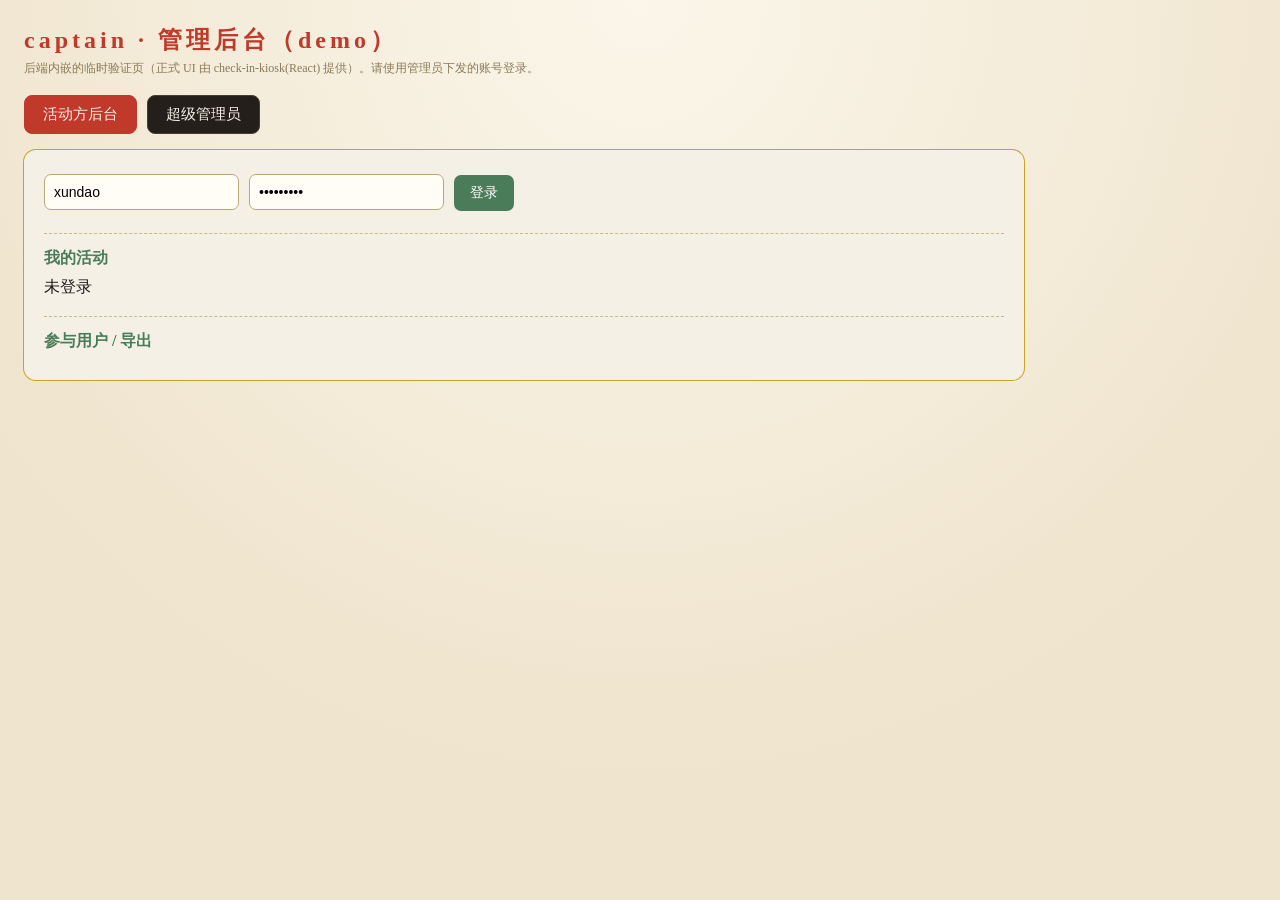
<file: internal/webui/admin.html>
<!doctype html>
<html lang="zh">
<head>
<meta charset="utf-8">
<meta name="viewport" content="width=device-width,initial-scale=1">
<title>captain · 管理后台（demo）</title>
<style>
  :root{--ink:#1a1a1a;--paper:#f5f0e6;--cinnabar:#c0392b;--bamboo:#4a7c59;--gold:#c9a227}
  *{box-sizing:border-box;margin:0;padding:0}
  body{font-family:"Songti SC","STSong",serif;
    background:radial-gradient(circle at 50% 0,#fbf6ea,#efe4cd 70%);color:var(--ink);
    min-height:100vh;padding:24px}
  h1{color:var(--cinnabar);letter-spacing:4px;font-size:24px;margin-bottom:4px}
  .hint{color:#8a7a58;font-size:12px;margin-bottom:18px}
  .tabs{display:flex;gap:10px;margin-bottom:16px}
  .tabs button{background:#241f1b;color:var(--paper);border:1px solid #4a3f2e;
    padding:9px 18px;border-radius:8px;cursor:pointer;font-family:inherit;font-size:15px}
  .tabs button.on{background:var(--cinnabar);border-color:var(--cinnabar)}
  .panel{display:none;background:#f5f0e6;color:var(--ink);border-radius:12px;padding:20px;
    max-width:1000px;box-shadow:0 0 0 1px var(--gold)}
  .panel.on{display:block}
  input{padding:9px;border:1px solid #b8a878;border-radius:7px;background:#fffdf5;
    font-size:14px;margin:4px 6px 4px 0}
  button.act{background:var(--bamboo);color:#fff;border:0;padding:9px 16px;border-radius:7px;
    cursor:pointer;font-family:inherit;font-size:14px;margin:4px 4px 4px 0}
  button.act.cin{background:var(--cinnabar)}
  table{width:100%;border-collapse:collapse;margin-top:12px;font-size:13px}
  th,td{border:1px solid #d8cba8;padding:7px 9px;text-align:left}
  th{background:#ece0c4}
  .sec{margin-top:18px;border-top:1px dashed #c9b88a;padding-top:14px}
  .sec h3{color:var(--bamboo);margin-bottom:8px;font-size:16px}
  pre{background:#fffdf5;border:1px solid #d8cba8;padding:10px;border-radius:7px;
    font-size:12px;overflow:auto;max-height:220px}
  .err{color:var(--cinnabar)}
</style>
</head>
<body>
  <h1>captain · 管理后台（demo）</h1>
  <div class="hint">后端内嵌的临时验证页（正式 UI 由 check-in-kiosk(React) 提供）。请使用管理员下发的账号登录。</div>
  <div class="tabs">
    <button id="tabOrg" class="on" onclick="show('org')">活动方后台</button>
    <button id="tabAdmin" onclick="show('admin')">超级管理员</button>
  </div>

  <!-- ===== 活动方 ===== -->
  <div id="org" class="panel on">
    <div>
      <input id="oUser" placeholder="登录名" value="xundao">
      <input id="oPass" type="password" placeholder="密码" value="xundao123">
      <button class="act" onclick="orgLogin()">登录</button>
      <span id="oWho"></span>
    </div>
    <div class="sec"><h3>我的活动</h3><div id="oEvents">未登录</div></div>
    <div class="sec"><h3>参与用户 / 导出</h3>
      <div id="oEventOps"></div>
      <div id="oParts"></div>
    </div>
  </div>

  <!-- ===== 超管 ===== -->
  <div id="admin" class="panel">
    <div>
      <input id="aUser" placeholder="登录名" value="admin">
      <input id="aPass" type="password" placeholder="密码" value="admin123">
      <button class="act cin" onclick="adminLogin()">登录</button>
      <span id="aWho"></span>
    </div>
    <div class="sec"><h3>活动方管理</h3>
      <div id="aList">未登录</div>
      <div style="margin-top:12px">
        <input id="nName" placeholder="名称">
        <input id="nLogin" placeholder="登录名">
        <input id="nPass" placeholder="初始密码">
        <button class="act" onclick="createOrg()">新建活动方</button>
      </div>
    </div>
  </div>

<script>
const AB="__ADMIN_BASE__"; // 后端注入的混淆管理 API 基址（T-083）
let oTok="", aTok="";
function show(w){ for(const k of ["org","admin"]){
  document.getElementById(k).classList.toggle("on",k===w);
  document.getElementById("tab"+k[0].toUpperCase()+k.slice(1)).classList.toggle("on",k===w);} }
async function api(url,opt){ opt=opt||{}; const r=await fetch(url,opt);
  const j=await r.json().catch(()=>({})); if(!r.ok) throw new Error(j.message||("HTTP "+r.status)); return j; }
const esc=s=>String(s==null?"":s).replace(/[&<>]/g,c=>({"&":"&amp;","<":"&lt;",">":"&gt;"}[c]));

/* ---- 活动方 ---- */
async function orgLogin(){
  try{ const j=await api("/api/v1/org/login",{method:"POST",headers:{"Content-Type":"application/json"},
      body:JSON.stringify({login_name:oUser.value,password:oPass.value})});
    oTok=j.token; document.getElementById("oWho").textContent=" ✓ "+(j.organizer&&j.organizer.name||"");
    loadEvents();
  }catch(e){ document.getElementById("oWho").innerHTML=' <span class="err">'+esc(e.message)+'</span>'; }
}
async function loadEvents(){
  const j=await api("/api/v1/org/events",{headers:{Authorization:"Bearer "+oTok}});
  const evs=j.events||[];
  document.getElementById("oEvents").innerHTML='<table><tr><th>活动</th><th>状态</th><th>起止</th><th>预计</th><th>操作</th></tr>'+
    evs.map(e=>`<tr><td>${esc(e.name)}</td><td>${esc(e.status)}</td>
      <td>${esc(e.start_at).slice(0,16)} ~ ${esc(e.end_at).slice(0,16)}</td>
      <td>${e.expected_count}</td>
      <td><button class="act" onclick="openEvent('${e.id}','${esc(e.name)}')">查看参与/导出</button></td></tr>`).join("")+'</table>';
}
async function openEvent(id,name){
  const d=await api("/api/v1/org/events/"+id,{headers:{Authorization:"Bearer "+oTok}});
  document.getElementById("oEventOps").innerHTML=
    `<b>${esc(name)}</b> · 实时签到数：<b>${d.checkin_count}</b>
     <button class="act" onclick="listParts('${id}')">列出参与用户</button>
     <button class="act cin" onclick="doExport('${id}')">导出 CSV</button>
     <span id="exMsg"></span>`;
  document.getElementById("oParts").innerHTML="";
}
async function listParts(id){
  const j=await api("/api/v1/org/events/"+id+"/participants",{headers:{Authorization:"Bearer "+oTok}});
  const ps=(j.participants||[]).slice(0,200);
  document.getElementById("oParts").innerHTML=`共 ${j.total} 人（仅显示前 ${ps.length}）<table>
    <tr><th>参与ID</th><th>身份</th><th>状态</th><th>最后步骤</th><th>签到时间</th></tr>`+
    ps.map(p=>`<tr><td>${esc(p.ParticipantID||p.participant_id)}</td><td>${esc(p.IdentityType||p.identity_type)}</td>
      <td>${esc(p.Status||p.status)}</td><td>${esc(p.LastStep||p.last_step)}</td>
      <td>${esc(p.CheckinAt||p.checkin_at||"")}</td></tr>`).join("")+`</table>`;
}
async function doExport(id){
  const m=document.getElementById("exMsg"); m.textContent=" 导出中…";
  try{ const j=await api("/api/v1/org/events/"+id+"/export",{method:"POST",headers:{Authorization:"Bearer "+oTok}});
    for(let i=0;i<30;i++){ await new Promise(r=>setTimeout(r,1000));
      const s=await api("/api/v1/org/exports/"+j.job_id,{headers:{Authorization:"Bearer "+oTok}});
      if(s.status==="done"){ m.textContent=" 完成"; downloadCSV(j.job_id); return; }
      if(s.status==="failed"){ m.innerHTML=' <span class="err">导出失败</span>'; return; } }
    m.textContent=" 超时";
  }catch(e){ m.innerHTML=' <span class="err">'+esc(e.message)+'</span>'; }
}
async function downloadCSV(job){
  const r=await fetch("/api/v1/org/exports/"+job+"/download",{headers:{Authorization:"Bearer "+oTok}});
  const b=await r.blob(); const u=URL.createObjectURL(b);
  const a=document.createElement("a"); a.href=u; a.download="export-"+job+".csv"; a.click(); URL.revokeObjectURL(u);
}

/* ---- 超管 ---- */
async function adminLogin(){
  try{ const j=await api(`${AB}/login`,{method:"POST",headers:{"Content-Type":"application/json"},
      body:JSON.stringify({login_name:aUser.value,password:aPass.value})});
    aTok=j.token; document.getElementById("aWho").textContent=" ✓ 超管"; loadOrgs();
  }catch(e){ document.getElementById("aWho").innerHTML=' <span class="err">'+esc(e.message)+'</span>'; }
}
async function loadOrgs(){
  const j=await api(`${AB}/organizers`,{headers:{Authorization:"Bearer "+aTok}});
  const os=j.organizers||[];
  document.getElementById("aList").innerHTML='<table><tr><th>名称</th><th>登录名</th><th>状态</th><th>操作</th></tr>'+
    os.map(o=>`<tr><td>${esc(o.Name||o.name)}</td><td>${esc(o.LoginName||o.login_name)}</td>
      <td>${esc(o.Status||o.status)}</td>
      <td><button class="act" onclick="setStatus('${o.ID||o.id}','active')">启用</button>
          <button class="act cin" onclick="setStatus('${o.ID||o.id}','disabled')">禁用</button></td></tr>`).join("")+'</table>';
}
async function createOrg(){
  try{ await api(`${AB}/organizers`,{method:"POST",headers:{Authorization:"Bearer "+aTok,
      "Content-Type":"application/json"},body:JSON.stringify({name:nName.value,login_name:nLogin.value,password:nPass.value})});
    loadOrgs();
  }catch(e){ alert(e.message); }
}
async function setStatus(id,st){
  try{ await api("/api/v1/admin/organizers/"+id+"/status",{method:"POST",headers:{Authorization:"Bearer "+aTok,
      "Content-Type":"application/json"},body:JSON.stringify({status:st})}); loadOrgs();
  }catch(e){ alert(e.message); }
}
</script>
</body>
</html>
</file>
